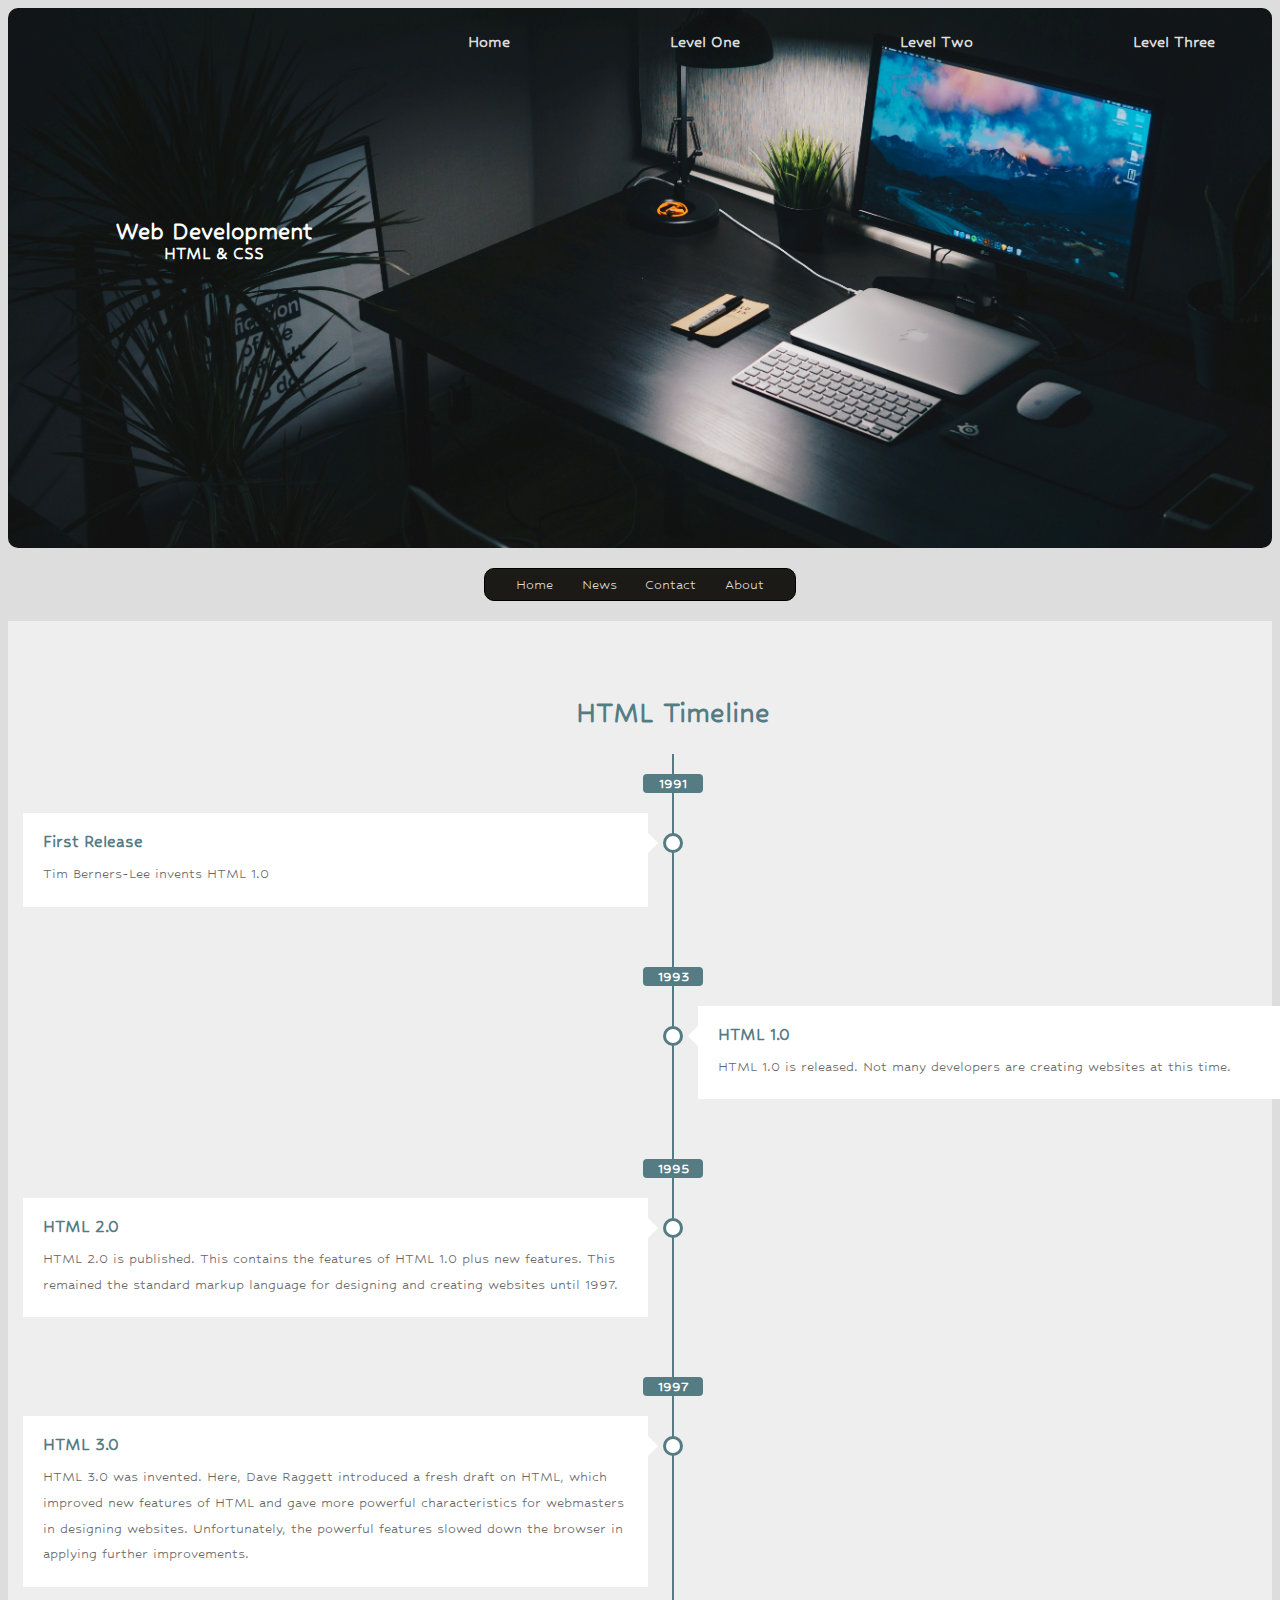
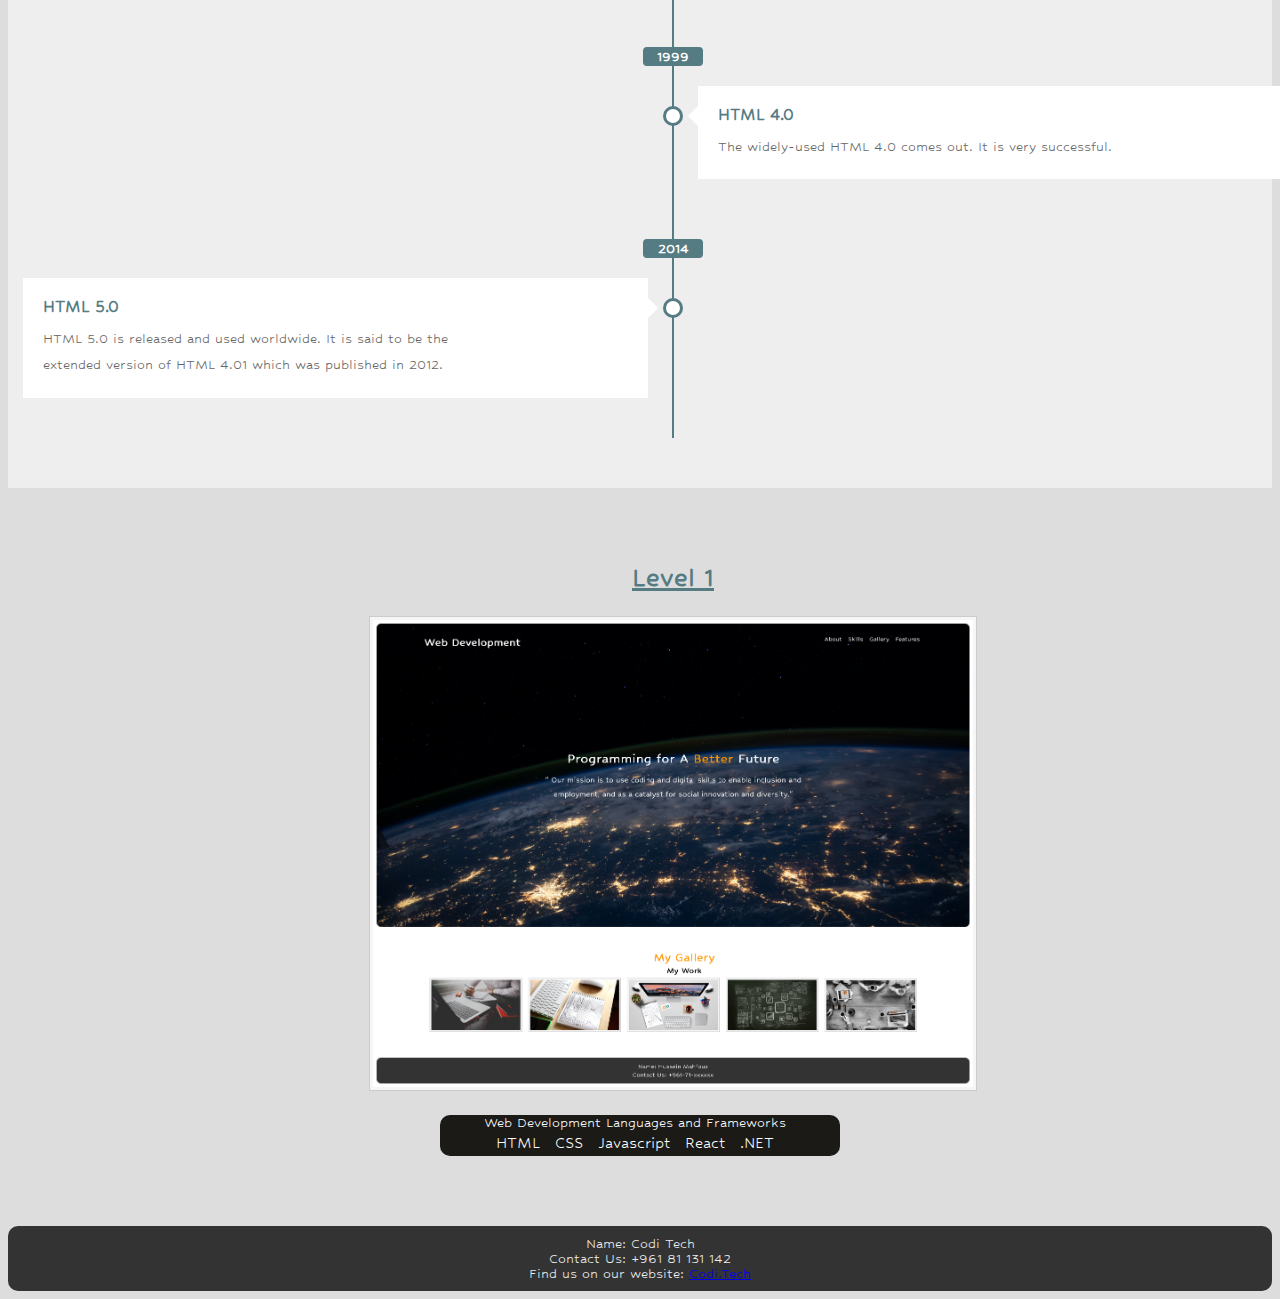
<file: index.html>
<!DOCTYPE html>
<html lang="en">
  <head>
    <meta charset="UTF-8" />
    <meta http-equiv="X-UA-Compatible" content="IE=edge" />
    <meta name="viewport" content="width=device-width, initial-scale=1.0" />
    <link rel="stylesheet" href="css/style-2.css" />
    <title>Hussein Mahfouz HTML 2</title>
  </head>
  <body>
  
    <div class="landing-page">
      <div class="container">
        <header>
          <div class="ident">
            <div class="name">Web Development</div>
            <div class="dream">HTML & CSS</div>
          </div>
          <ul class="links">

            <li><a href="/index.html">Home</a></li>
            <li><a href="../html/index-1.html">Level One</a></li>
            <li><a href="../html/index-2.html">Level Two</a></li>
            <li><a href="../html/index-3.html">Level Three</a></li>
          </ul>
        </header>
      </div>
    </div>
    <div class="nav">
      <a href="#" class="active">Home</a>
      <a href="#">News</a>
      <a href="Contact">Contact</a>
      <a href="#">About</a>
    </div>

    <div class="HTM-timeline">
      <div class="container">
        <h2>HTML Timeline</h2>
        <div class="timeline-content">
          
          <div class="year">1991</div>
          <div class="left">
            <div class="content">
              <h3>First Release</h3>
              <p>Tim Berners-Lee invents HTML 1.0</p>
            </div>
          </div>
          <div class="clearfix"></div>
          <div class="year">1993</div>
          <div class="right">
            <div class="content">
              <h3>HTML 1.0</h3>
              <p>
                HTML 1.0 is released. Not many developers are creating websites
                at this time.
              </p>
            </div>
          </div>
          <div class="clearfix"></div>
          <div class="year">1995</div>
          <div class="left">
            <div class="content">
              <h3>HTML 2.0</h3>
              <p>
                HTML 2.0 is published. This contains the features of HTML 1.0
                plus new features. This remained the standard markup language
                for designing and creating websites until 1997.
              </p>
            </div>
          </div>
          <div class="clearfix"></div>
          <div class="year">1997</div>
          <div class="left">
            <div class="content">
              <h3>HTML 3.0</h3>
              <p>
                HTML 3.0 was invented. Here, Dave Raggett introduced a fresh
                draft on HTML, which improved new features of HTML and gave more
                powerful characteristics for webmasters in designing websites.
                Unfortunately, the powerful features slowed down the browser in
                applying further improvements.
              </p>
            </div>
          </div>
          <div class="clearfix"></div>
          <div class="year">1999</div>
          <div class="right">
            <div class="content">
              <h3>HTML 4.0</h3>
              <p>The widely-used HTML 4.0 comes out. It is very successful.</p>
            </div>
          </div>
          <div class="clearfix"></div>
          <div class="year">2014</div>
          <div class="left">
            <div class="content">
              <h3>HTML 5.0</h3>
              <p>
                HTML 5.0 is released and used worldwide. It is said to be the
                <br />
                extended version of HTML 4.01 which was published in 2012.
              </p>
            </div>
          </div>
          <div class="clearfix"></div>
        </div>
      </div>
    </div>

    <div class="gallery">
      <div class="container">
        <h2>Level 1</h2>
        <div class="images">
          <img src="/imgs/lvl1.png" alt="Level One" />
        </div>
      </div>

       <div class="list-container">
        <ul class="list">
          Web Development Languages and Frameworks
          <br />
          <li>HTML</li>
          <li>CSS</li>
          <li>Javascript</li>
          <li>React</li>
          <li>.NET</li>
        </ul>
      </div>
    </div>
      <footer>
        <div>
          Name: Codi Tech <br />
          Contact Us: +961 81 131 142 <br />
          Find us on our website:
          <a href="https://codi.tech/">Codi.Tech</a>
        </div>
      </footer>
    </div>
  </body>
</html>
</file>
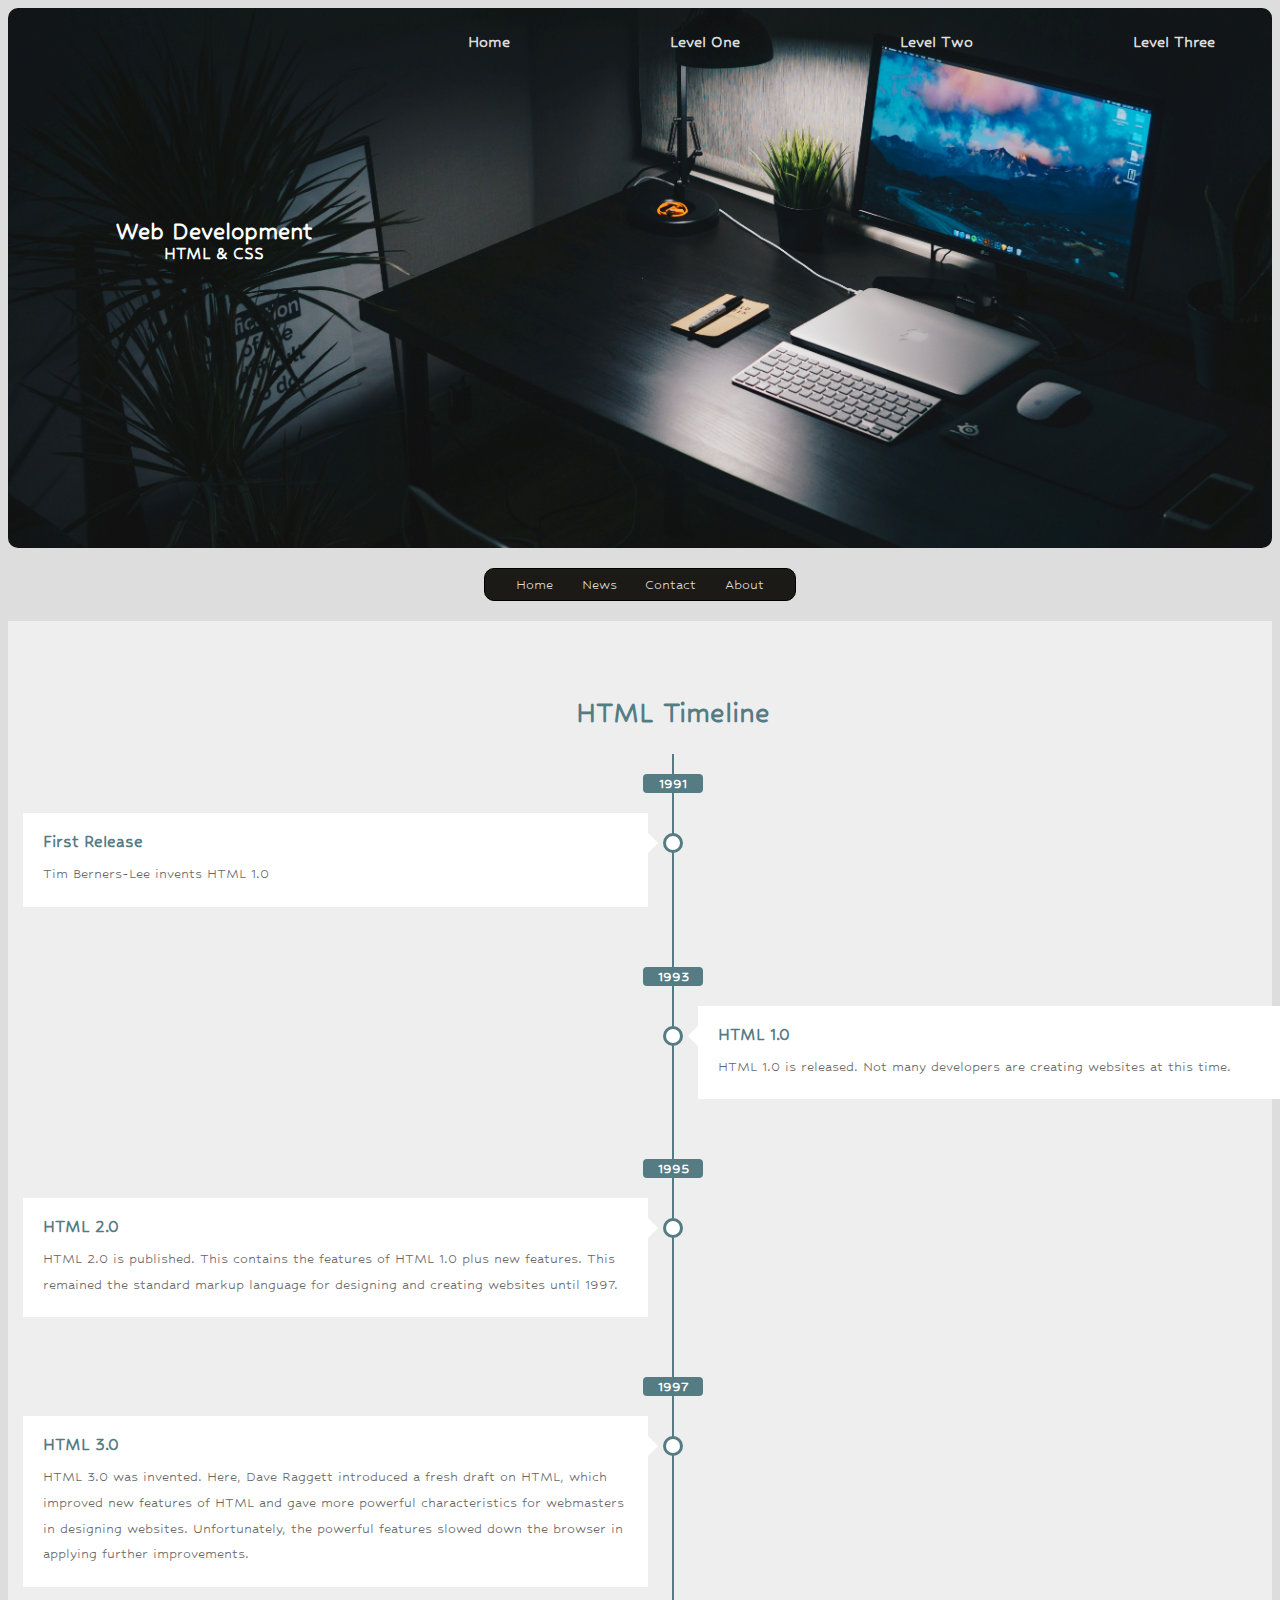
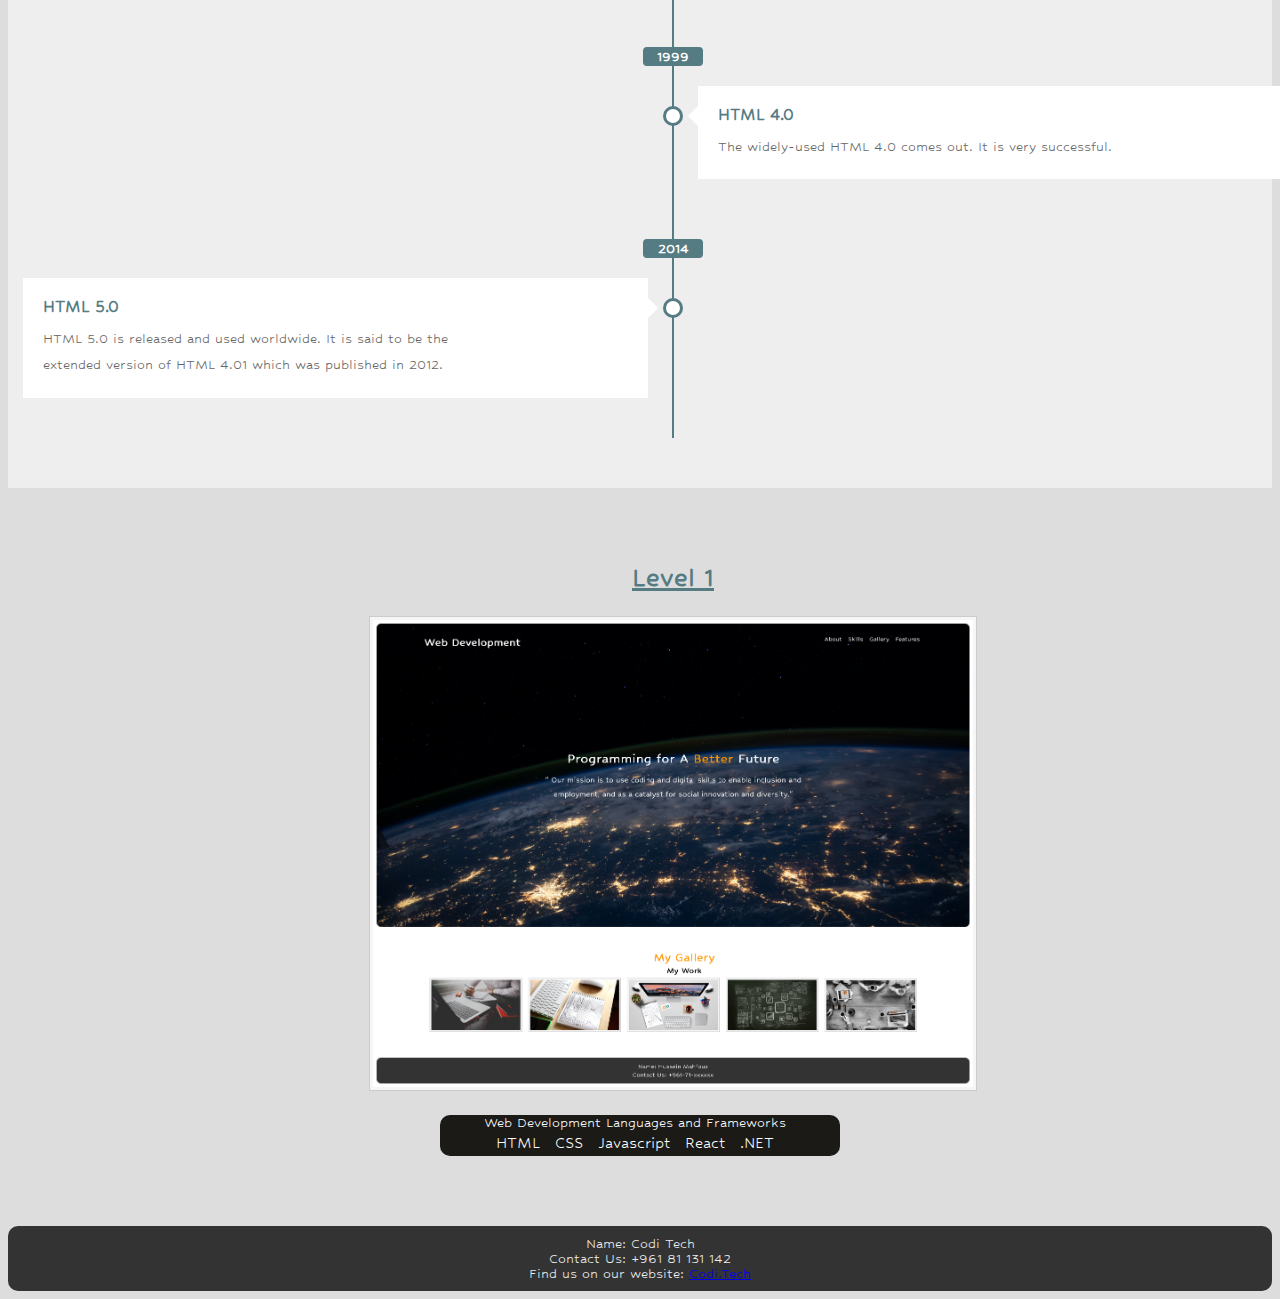
<file: index-2.html>
<!DOCTYPE html>
<html lang="en">
  <head>
    <meta charset="UTF-8" />
    <meta http-equiv="X-UA-Compatible" content="IE=edge" />
    <meta name="viewport" content="width=device-width, initial-scale=1.0" />
    <link rel="stylesheet" href="css/style-2.css" />
    <title>Hussein Mahfouz HTML 2</title>
  </head>
  <body>
  
    <div class="landing-page">
      <div class="container">
        <header>
          <div class="ident">
            <div class="name">Web Development</div>
            <div class="dream">HTML & CSS</div>
          </div>
          <ul class="links">

            <li><a href="/index.html">Home</a></li>
            <li><a href="../html/index-1.html">Level One</a></li>
            <li><a href="../html/index-2.html">Level Two</a></li>
            <li><a href="../html/index-3.html">Level Three</a></li>
          </ul>
        </header>
      </div>
    </div>
    <div class="nav">
      <a href="#" class="active">Home</a>
      <a href="#">News</a>
      <a href="Contact">Contact</a>
      <a href="#">About</a>
    </div>

    <div class="HTM-timeline">
      <div class="container">
        <h2>HTML Timeline</h2>
        <div class="timeline-content">
          
          <div class="year">1991</div>
          <div class="left">
            <div class="content">
              <h3>First Release</h3>
              <p>Tim Berners-Lee invents HTML 1.0</p>
            </div>
          </div>
          <div class="clearfix"></div>
          <div class="year">1993</div>
          <div class="right">
            <div class="content">
              <h3>HTML 1.0</h3>
              <p>
                HTML 1.0 is released. Not many developers are creating websites
                at this time.
              </p>
            </div>
          </div>
          <div class="clearfix"></div>
          <div class="year">1995</div>
          <div class="left">
            <div class="content">
              <h3>HTML 2.0</h3>
              <p>
                HTML 2.0 is published. This contains the features of HTML 1.0
                plus new features. This remained the standard markup language
                for designing and creating websites until 1997.
              </p>
            </div>
          </div>
          <div class="clearfix"></div>
          <div class="year">1997</div>
          <div class="left">
            <div class="content">
              <h3>HTML 3.0</h3>
              <p>
                HTML 3.0 was invented. Here, Dave Raggett introduced a fresh
                draft on HTML, which improved new features of HTML and gave more
                powerful characteristics for webmasters in designing websites.
                Unfortunately, the powerful features slowed down the browser in
                applying further improvements.
              </p>
            </div>
          </div>
          <div class="clearfix"></div>
          <div class="year">1999</div>
          <div class="right">
            <div class="content">
              <h3>HTML 4.0</h3>
              <p>The widely-used HTML 4.0 comes out. It is very successful.</p>
            </div>
          </div>
          <div class="clearfix"></div>
          <div class="year">2014</div>
          <div class="left">
            <div class="content">
              <h3>HTML 5.0</h3>
              <p>
                HTML 5.0 is released and used worldwide. It is said to be the
                <br />
                extended version of HTML 4.01 which was published in 2012.
              </p>
            </div>
          </div>
          <div class="clearfix"></div>
        </div>
      </div>
    </div>

    <div class="gallery">
      <div class="container">
        <h2>Level 1</h2>
        <div class="images">
          <img src="/imgs/lvl1.png" alt="Level One" />
        </div>
      </div>

       <div class="list-container">
        <ul class="list">
          Web Development Languages and Frameworks
          <br />
          <li>HTML</li>
          <li>CSS</li>
          <li>Javascript</li>
          <li>React</li>
          <li>.NET</li>
        </ul>
      </div>
    </div>
      <footer>
        <div>
          Name: Codi Tech <br />
          Contact Us: +961 81 131 142 <br />
          Find us on our website:
          <a href="https://codi.tech/">Codi.Tech</a>
        </div>
      </footer>
    </div>
  </body>
</html>
</file>
<file: css/style-2.css>
@import url("https://fonts.googleapis.com/css2?family=Hubballi&display=swap");

:root {
  --primary-color: #ff9800;
  --second-color: #1b1a17;
  --third-color: #e6d5b8;
  --fourth-color: #e45826;
  --main-font: "Hubballi", cursive;
  --blue: #557b83;
}

html {
  background-color: #ddd;
}

.container {
  width: 1300px;
  padding-left: 15px;
  padding-right: 15px;
  margin: 0;
}

.landing-page {
  min-height: 60vh;
  background-image: url("../imgs/101.jpg");
  border-radius: 10px;
  position: relative;
  background-size: cover;
}

header {
  position: relative;
  padding: 10px;
  display: flex;
  color: #fff;
  font-family: var(--main-font);
}

header .ident {
  display: flex;
  flex-flow: column;
  align-items: center;
  width: 300px;
  margin: 200px 75px;
  font-size: 1.7rem;
  font-weight: bold;
}

header .dream {
  font-size: 1.2rem;
}

header .links {
  list-style: none;
  width: 100%;
  padding-left: 0;
  padding-right: 10px;
  display: flex;
  justify-content: space-around;
}

header .links li {
  display: inline-block;
  padding-right: 15px;
}

header .links li a {
  text-decoration: none;
  color: #ddd;
  font-size: 1.1rem;
  font-weight: bold;
}

header .links li a:hover {
  color: var(--fourth-color);
}

.nav {
  display: flex;
  justify-content: space-evenly;
  margin-top: 20px;
  border: 1px solid black;
  width: 300px;
  text-align: center;
  margin: 20px auto;
  padding: 5px;
  border-radius: 10px;
  background-color: var(--second-color);
  font-family: var(--main-font);
  -webkit-border-radius: 10px;
  -moz-border-radius: 10px;
  -ms-border-radius: 10px;
  -o-border-radius: 10px;
}
.nav a {
  text-decoration: none;
  color: #ddd;
  padding: 3px;
  border-radius: 10px;
  -webkit-border-radius: 10px;
  -moz-border-radius: 10px;
  -ms-border-radius: 10px;
  -o-border-radius: 10px;
}

.nav a:hover {
  background-color: #ddd;
  color: black;
}

.HTM-timeline {
  padding-top: 50px;
  padding-bottom: 50px;
  background-color: #eee;
  font-family: var(--main-font);
}

.HTM-timeline .container h2 {
  text-align: center;
  font-size: 2rem;
  color: var(--blue);
  font-weight: bold;
}

.HTM-timeline .timeline-content {
  position: relative;
  overflow: hidden;
}

.HTM-timeline .timeline-content::before {
  content: "";
  width: 2px;
  height: 100%;
  background-color: var(--blue);
  position: absolute;
  left: 50%;
  margin-left: -1px;
  top: 0;
}

.HTM-timeline .timeline-content .year {
  margin: 20px auto;
  width: 50px;
  background-color: var(--blue);
  position: relative;
  z-index: 2;
  border-radius: 4px;
  text-align: center;
  color: #fff;
  padding: 2px 5px;
  font-weight: bold;
}

.HTM-timeline .timeline-content .left,
.HTM-timeline .timeline-content .right {
  width: calc(50% - 25px);
  margin-bottom: 40px;
  position: relative;
}

.HTM-timeline .timeline-content .left {
  float: left;
}

.HTM-timeline .timeline-content .left::before {
  right: -35px;
}

.HTM-timeline .timeline-content .right {
  float: right;
}

.HTM-timeline .timeline-content .right::before {
  left: -35px;
}

.HTM-timeline .timeline-content .left::before,
.HTM-timeline .timeline-content .right::before {
  content: "";
  width: 14px;
  height: 14px;
  background-color: #fff;
  border: 3px solid var(--blue);
  position: absolute;
  border-radius: 50%;
  top: 20px;
}

.HTM-timeline .timeline-content .content {
  padding: 20px;
  background-color: #fff;
}

.HTM-timeline .timeline-content .content h3 {
  font-weight: bold;
  color: var(--blue);
  margin: 0 0 10px;
}

.HTM-timeline .timeline-content .content p {
  color: #666;
  margin: 0;
  line-height: 1.6;
}

.clearfix {
  clear: both;
}

.HTM-timeline .timeline-content .left .content::before {
  content: "";
  border-style: solid;
  border-width: 10px;
  border-color: transparent transparent transparent #fff;
  height: 0;
  width: 0;
  position: absolute;
  right: -20px;
  top: 20px;
}

.HTM-timeline .timeline-content .right .content::before {
  content: "";
  border-style: solid;
  border-width: 10px;
  border-color: transparent #fff transparent transparent;
  height: 0;
  width: 0;
  position: absolute;
  left: -20px;
  top: 20px;
}

.gallery {
  padding-top: 50px;
  padding-bottom: 50px;
}
.gallery h2 {
  font-size: 30px;
  text-align: center;
  font-family: var(--main-font);
  text-decoration: underline;
}

.gallery h2 {
  color: var(--blue);
}

.gallery .images {
  text-align: center;
}

.gallery .images img {
  width: 600px;
  padding: 3px;
  background-color: #f6f6f6;
  border: 1px solid #ccc;
}
.list-container {
  width: 400px;
  background-color: #1b1a17;
  border-radius: 10px;
  margin: 20px auto;
  font-family: var(--main-font);
}
.list-container ul {
  text-align: center;
  margin-right: 50px;
  color: #fff;
}
.list-container .list li {
  text-align: center;
  list-style: none;
  display: inline-block;
  color: #fff;
  padding: 5px;
  font-size: 1.1rem;
}

.list li:last-child {
  border-right: none;
}
footer {
  font-family: var(--main-font);
  background-color: #333;
  color: #eee;
  padding: 10px;
  text-align: center;
  border-radius: 10px;
}
</file>
